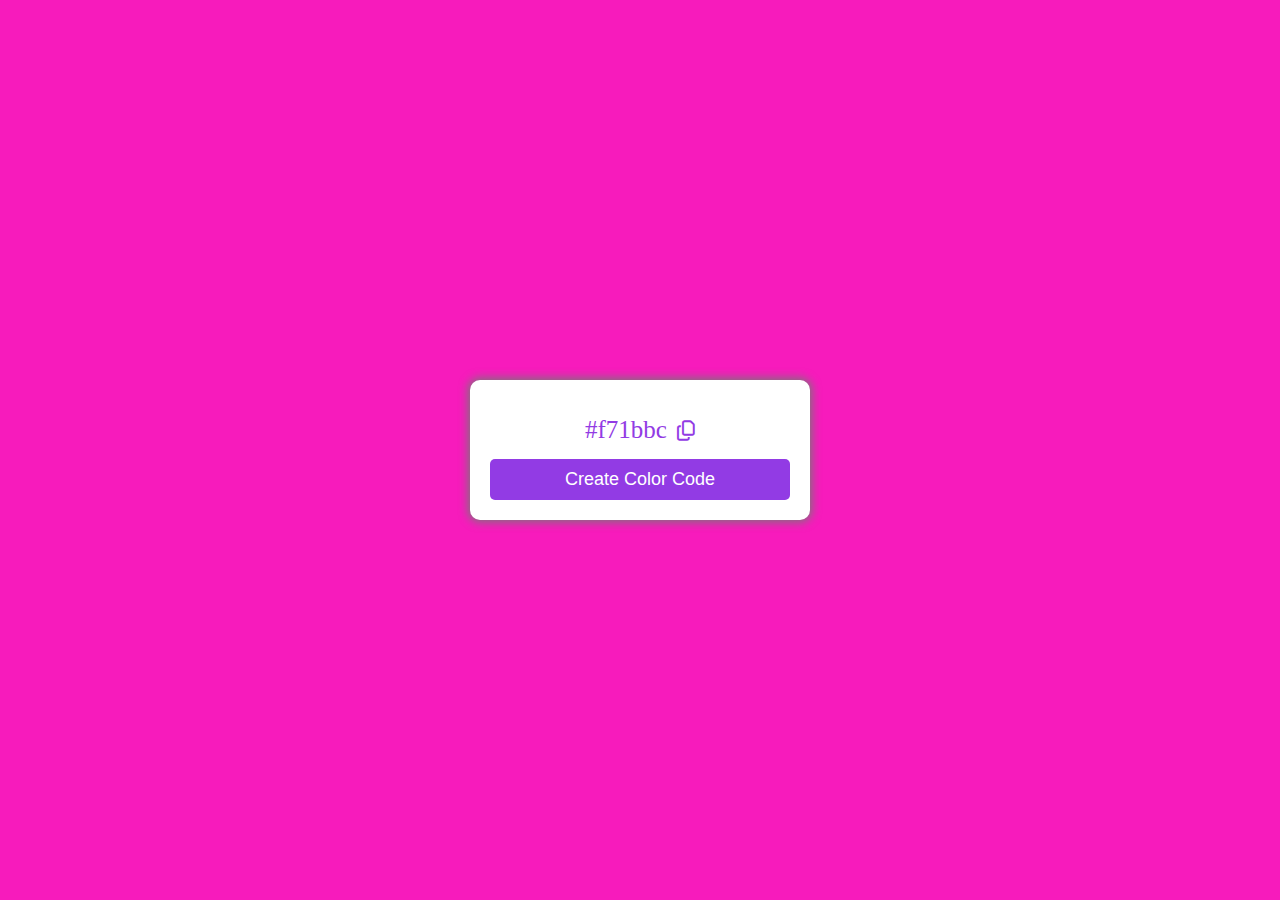
<file: day01_color_generator/index.html>
<!DOCTYPE html>
<html lang="en">
  <head>
    <meta charset="UTF-8" />
    <meta name="viewport" content="width=device-width, initial-scale=1.0" />
    <title>Color Generator App</title>
    <link
      rel="stylesheet"
      href="https://cdnjs.cloudflare.com/ajax/libs/font-awesome/6.4.2/css/all.min.css"
    />
    <link rel="stylesheet" href="./index.css" />
  </head>
  <body>
    <div class="container">
        <div class="mydiv">
            <div class="message"></div>
          <div class="color_code"><span class="color"></span><button title="copy color" class="copy_color"><i class="fa-regular fa-copy"></i></button></i></div>
          <button class="color_generate">Create Color Code</button>
        </div>
        <!-- <button class="btn">Copy Hello Text</button> -->
    </div>
    <script src="./index.js"></script>
  </body>
</html>
</file>
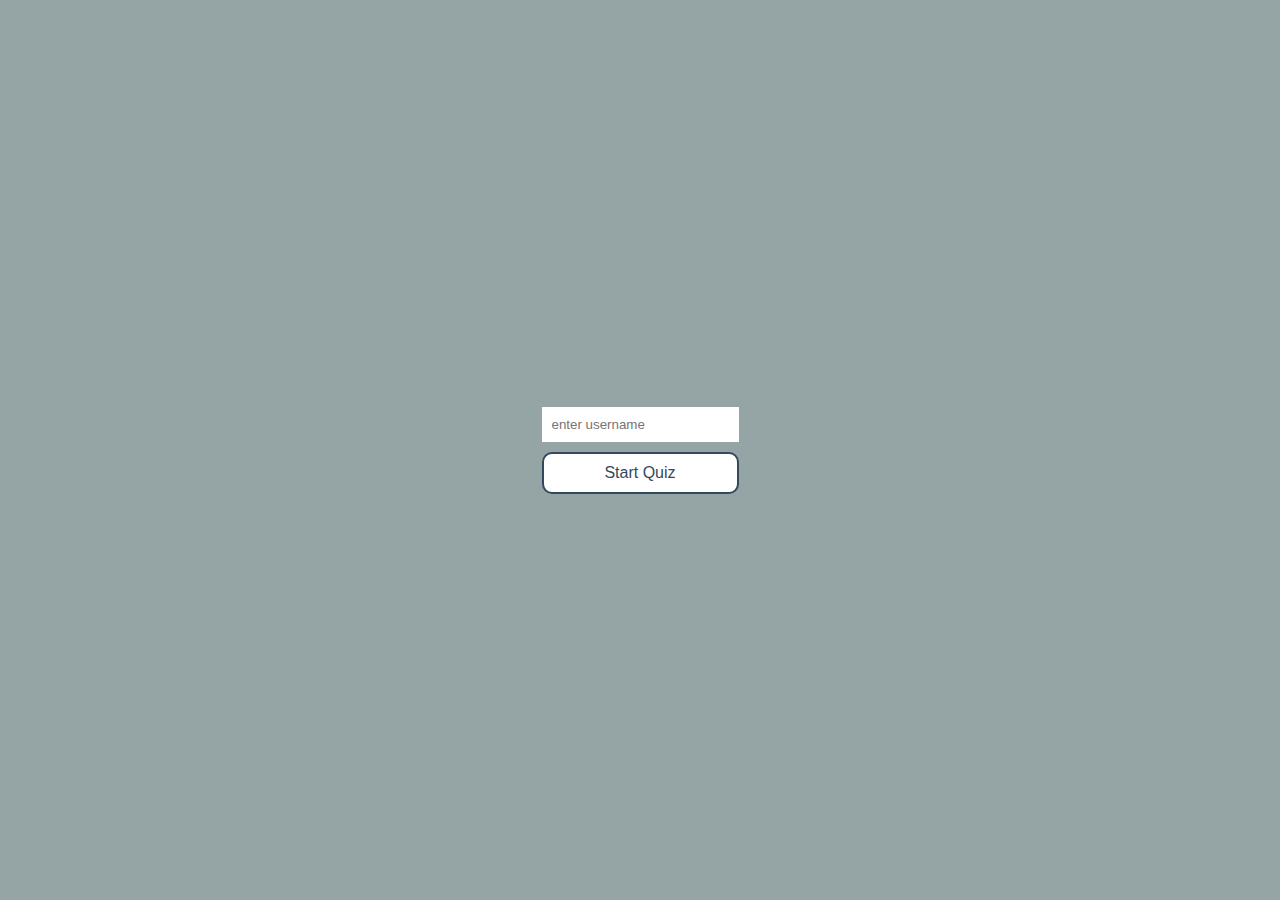
<file: day02_quiz_app/index.html>
<!DOCTYPE html>
<html lang="en">
  <head>
    <meta charset="UTF-8" />
    <meta name="viewport" content="width=device-width, initial-scale=1.0" />
    <title>Quiz Aop</title>
    <link
      rel="stylesheet"
      href="https://cdnjs.cloudflare.com/ajax/libs/font-awesome/6.4.2/css/all.min.css"
      integrity="sha512-z3gLpd7yknf1YoNbCzqRKc4qyor8gaKU1qmn+CShxbuBusANI9QpRohGBreCFkKxLhei6S9CQXFEbbKuqLg0DA=="
      crossorigin="anonymous"
      referrerpolicy="no-referrer"
    />
    <link rel="stylesheet" href="index.css" />
  </head>
  <body>
    <div class="container">
      <div class="welcome_container">
        <input
          type="text"
          name="username"
          id="username"
          placeholder="enter username"
        />
        <button class="start_btn">Start Quiz</button>
      </div>
      <div class="quiz_container">
        <div class="timer"></div>
        <h3 class="question">
          1) Which year was the dissertation that described how to build RESTful
          APIs delivered?
        </h3>
        <div class="options">
          <button class="option">1996</button>
          <button class="option">1998</button>
          <button class="option">2001</button>
          <button class="option">2002</button>
        </div>
        <div class="footer">
          <span class="question_no">1 of 5</span>
          <button class="btn next_btn">Next</button>
        </div>
      </div>
      <div class="result_container">
        <i class="fa-solid fa-crown crown-app"></i>
        <h3 class="result">Your score is 3 out of 4</h3>
        <button class="btn replay">Replay</button>
        <button class="btn exit">Exit</button>
      </div>
    </div>

    <script src="./index.js"></script>
  </body>
</html>
</file>
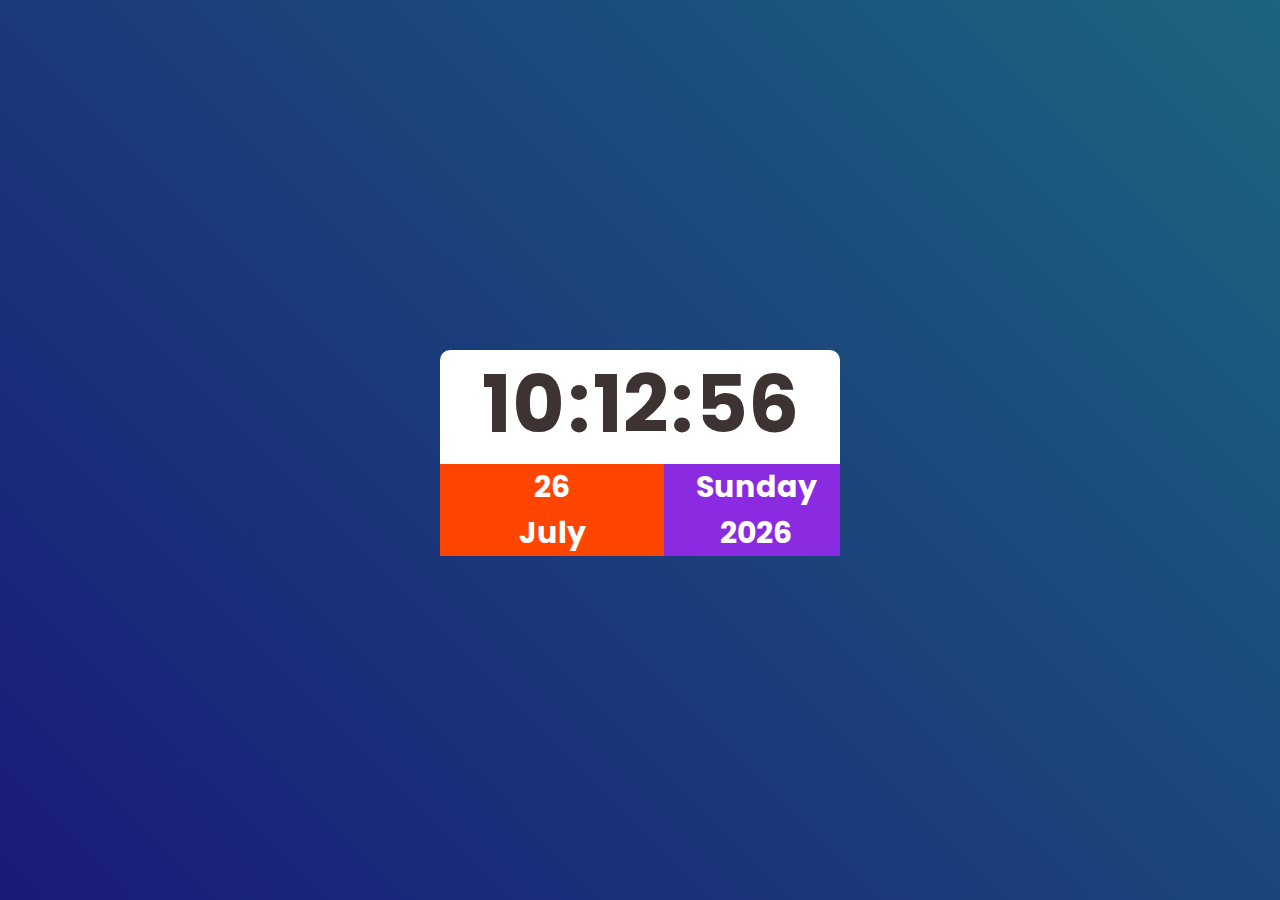
<file: day03_digital_clock/index.html>
<!DOCTYPE html>
<html lang="en">
  <head>
    <meta charset="UTF-8" />
    <meta name="viewport" content="width=device-width, initial-scale=1.0" />
    <title>Digital Clock</title>
    <link rel="stylesheet" href="index.css" />
  </head>
  <body>
    <div class="container">
      <div class="clock_container">
        <div class="clock">
          <span class="hour">10</span>
          <span>:</span>
          <span class="minute">12</span>
          <span>:</span>
          <span class="second">56</span>
        </div>
        <div class="date">
          <div class="month">
            <span class="date-day"></span><span class="month-sel"> </span>
          </div>
          <div class="year">
            <span class="day"></span>
            <span class="year-sel"></span>
          </div>
        </div>
      </div>
    </div>
    <script src="./index.js"></script>
  </body>
</html>
</file>
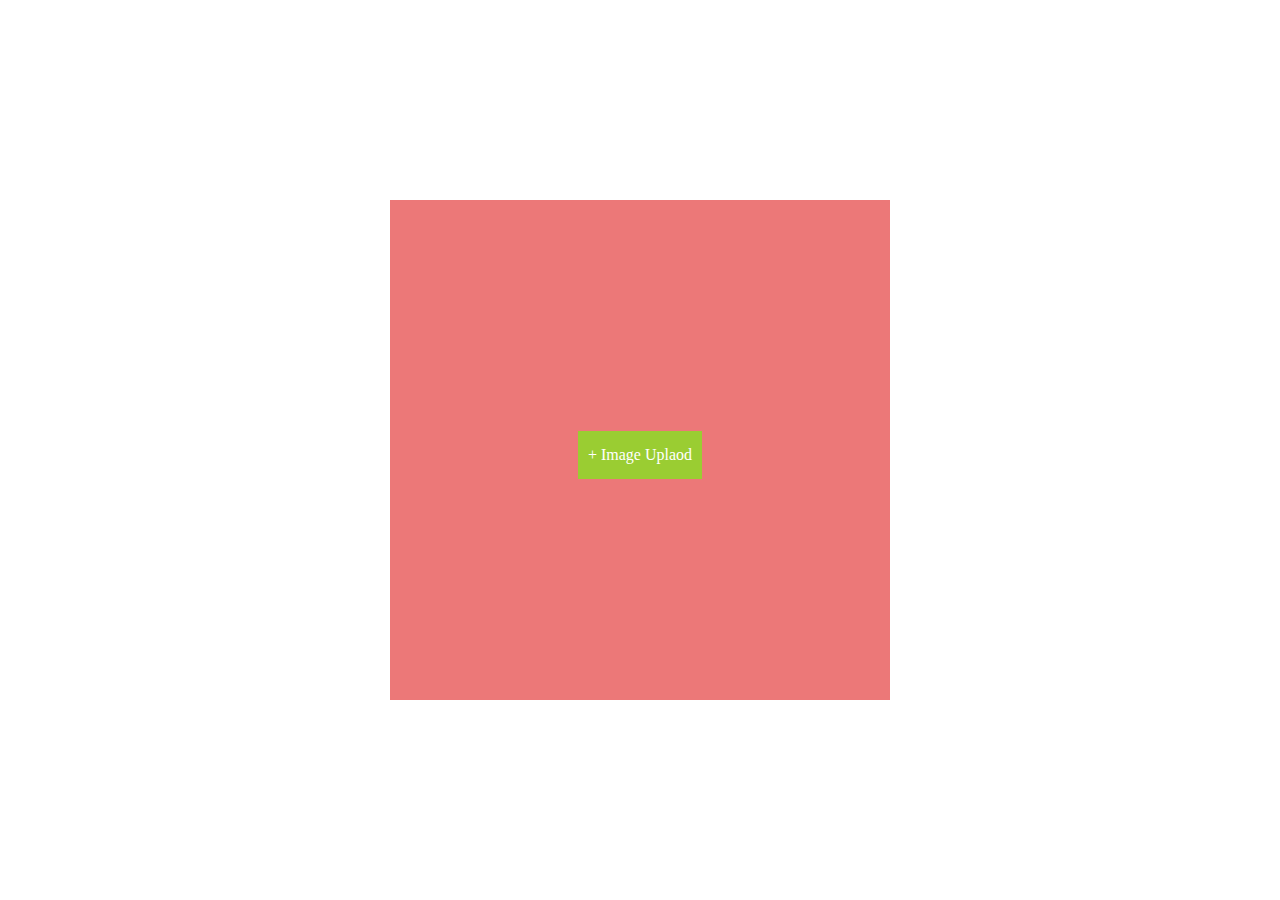
<file: day04_form_validation/index.html>
<!DOCTYPE html>
<html lang="en">
  <head>
    <meta charset="UTF-8" />
    <meta name="viewport" content="width=device-width, initial-scale=1.0" />
    <title>form Validation</title>
    <link rel="stylesheet" href="./index.css" />
  </head>
  <body>
    <div class="container">
      <div class="image_container">
        <div class="images"></div>
        <label for="image-id">
          <input
            type="file"
            name="image-upload"
            class="file-upload"
            accept="images/*"
            id="image-id"
            multiple
          />
          + Image Uplaod
        </label>
      </div>
    </div>
    <script src="./index.js"></script>
  </body>
</html>
</file>
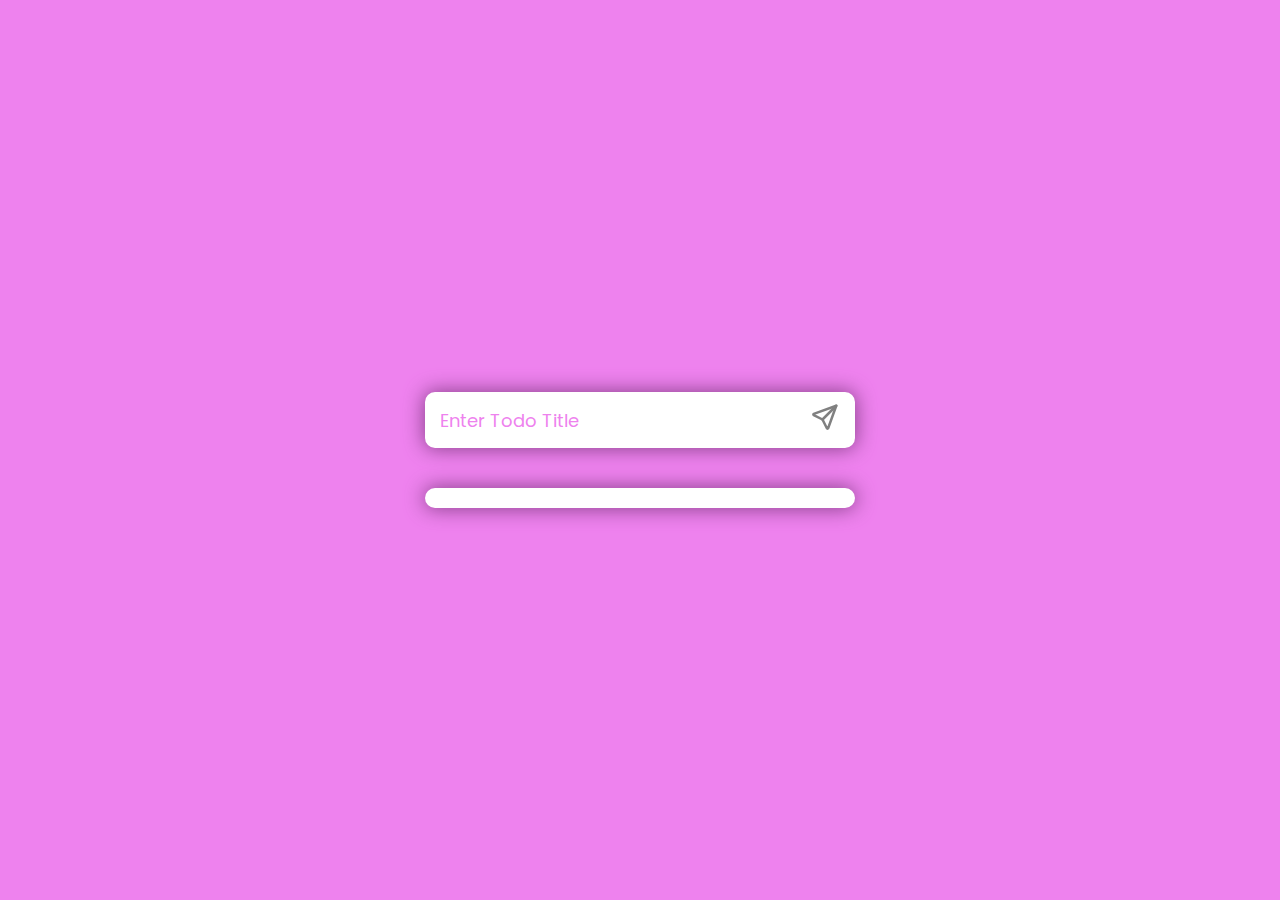
<file: day05_todo_app/index.html>
<!DOCTYPE html>
<html lang="en">
  <head>
    <meta charset="UTF-8" />
    <meta name="viewport" content="width=device-width, initial-scale=1.0" />
    <title>Todo App</title>
    <link rel="stylesheet" href="index.css" />
    <script src="./index.js" defer></script>
  </head>
  <body>
    <div class="container">
      <div class="addTodo">
        <input type="text" class="todo_add" placeholder="Enter Todo Title" />
        <button class="sendBtn">
          <svg
            xmlns="http://www.w3.org/2000/svg"
            class="icon icon-tabler icon-tabler-send"
            width="30"
            height="30"
            viewBox="0 0 24 24"
            stroke-width="2"
            stroke="currentColor"
            fill="none"
            stroke-linecap="round"
            stroke-linejoin="round"
          >
            <path stroke="none" d="M0 0h24v24H0z" fill="none"></path>
            <path d="M10 14l11 -11"></path>
            <path
              d="M21 3l-6.5 18a.55 .55 0 0 1 -1 0l-3.5 -7l-7 -3.5a.55 .55 0 0 1 0 -1l18 -6.5"
            ></path>
          </svg>
        </button>
      </div>
      <div class="todos"></div>
    </div>
  </body>
</html>
</file>
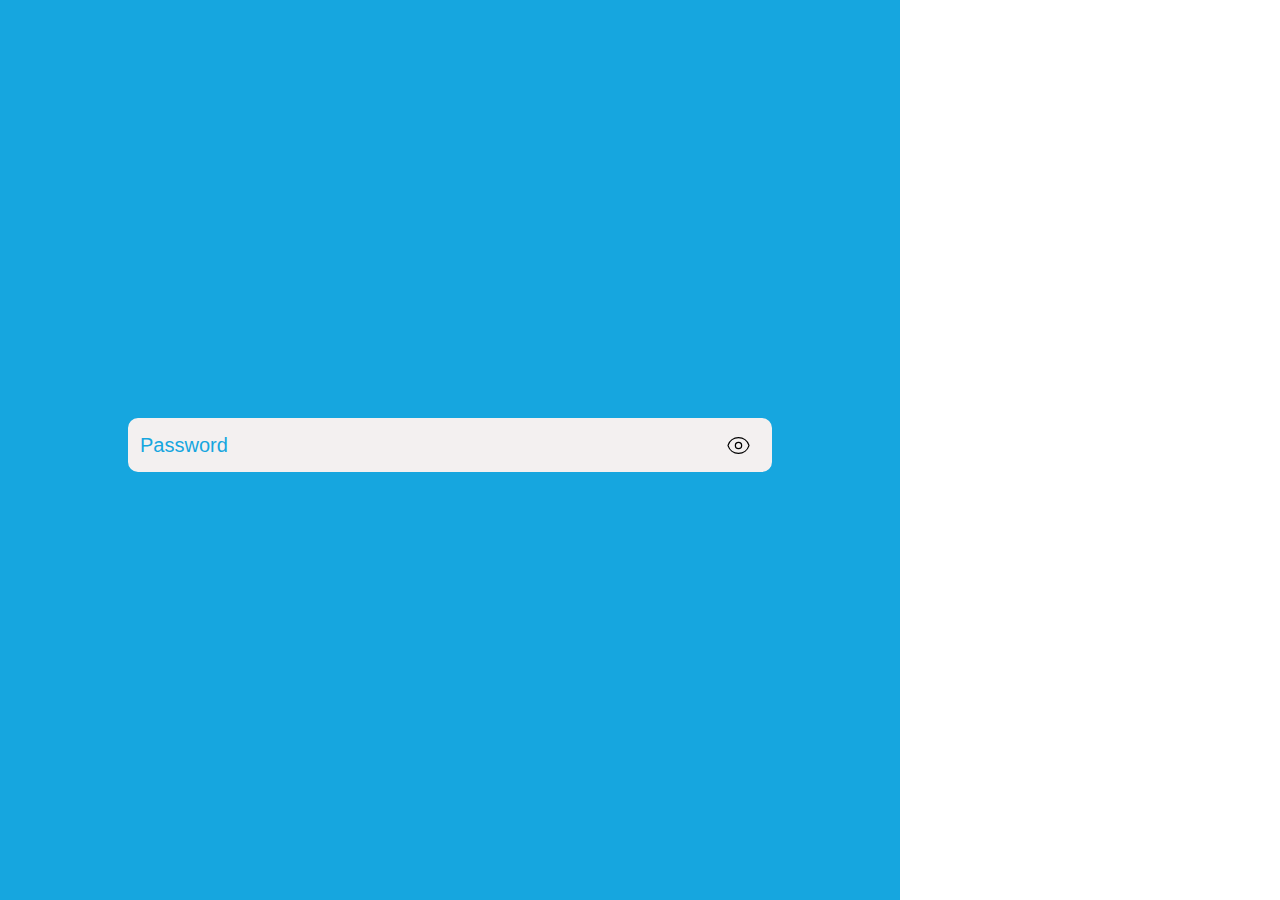
<file: day06_form_validation.js/index.html>
<!DOCTYPE html>
<html lang="en">
  <head>
    <meta charset="UTF-8" />
    <meta name="viewport" content="width=device-width, initial-scale=1.0" />
    <title>Form Validation</title>
    <link rel="stylesheet" href="index.css" />
    <script src="./index.js" defer></script>
  </head>
  <body>
    <div class="container">
      <div class="password">
        <input type="password" class="input-password" placeholder="Password" />
        <span class="icon">
          <svg
            xmlns="http://www.w3.org/2000/svg"
            fill="none"
            viewBox="0 0 24 24"
            stroke-width="1.2"
            stroke="currentColor"
            class="w-6 h-6"
          >
            <path
              stroke-linecap="round"
              stroke-linejoin="round"
              d="M2.036 12.322a1.012 1.012 0 010-.639C3.423 7.51 7.36 4.5 12 4.5c4.638 0 8.573 3.007 9.963 7.178.07.207.07.431 0 .639C20.577 16.49 16.64 19.5 12 19.5c-4.638 0-8.573-3.007-9.963-7.178z"
            />
            <path
              stroke-linecap="round"
              stroke-linejoin="round"
              d="M15 12a3 3 0 11-6 0 3 3 0 016 0z"
            />
          </svg>
        </span>
      </div>
      <div class="error"></div>
    </div>
  </body>
</html>
</file>
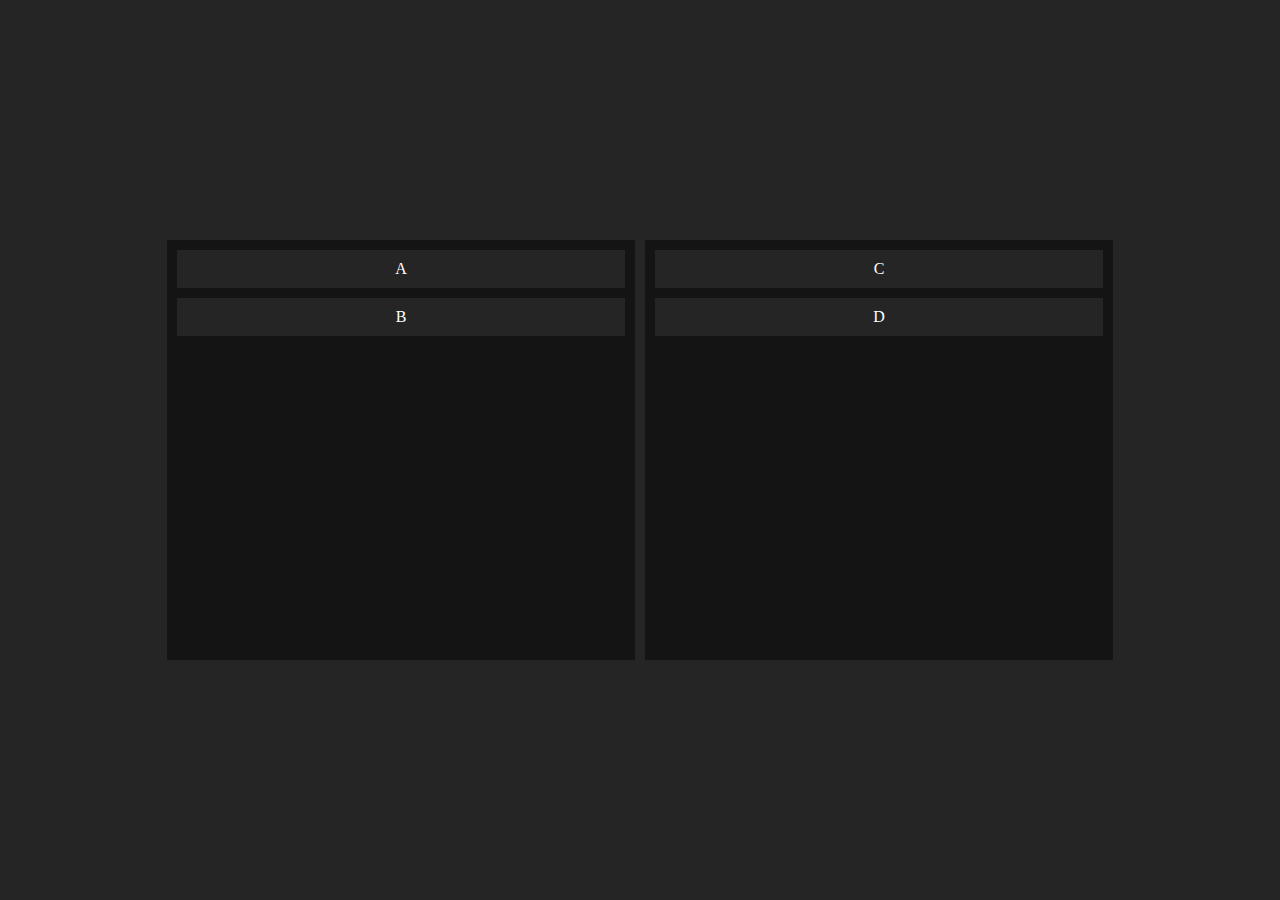
<file: day07_drag_drop/index.html>
<!DOCTYPE html>
<html lang="en">
  <head>
    <meta charset="UTF-8" />
    <meta name="viewport" content="width=device-width, initial-scale=1.0" />
    <title>DRAG AND DROP</title>
    <link rel="stylesheet" href="index.css" />
  </head>
  <body>
    <div class="container">
      <div class="left">
        <div class="item" draggable="true">A</div>
        <div class="item" draggable="true">B</div>
      </div>
      <div class="right">
        <div class="item" draggable="true">C</div>
        <div class="item" draggable="true">D</div>
      </div>
    </div>
    <script src="./index.js"></script>
  </body>
</html>
</file>
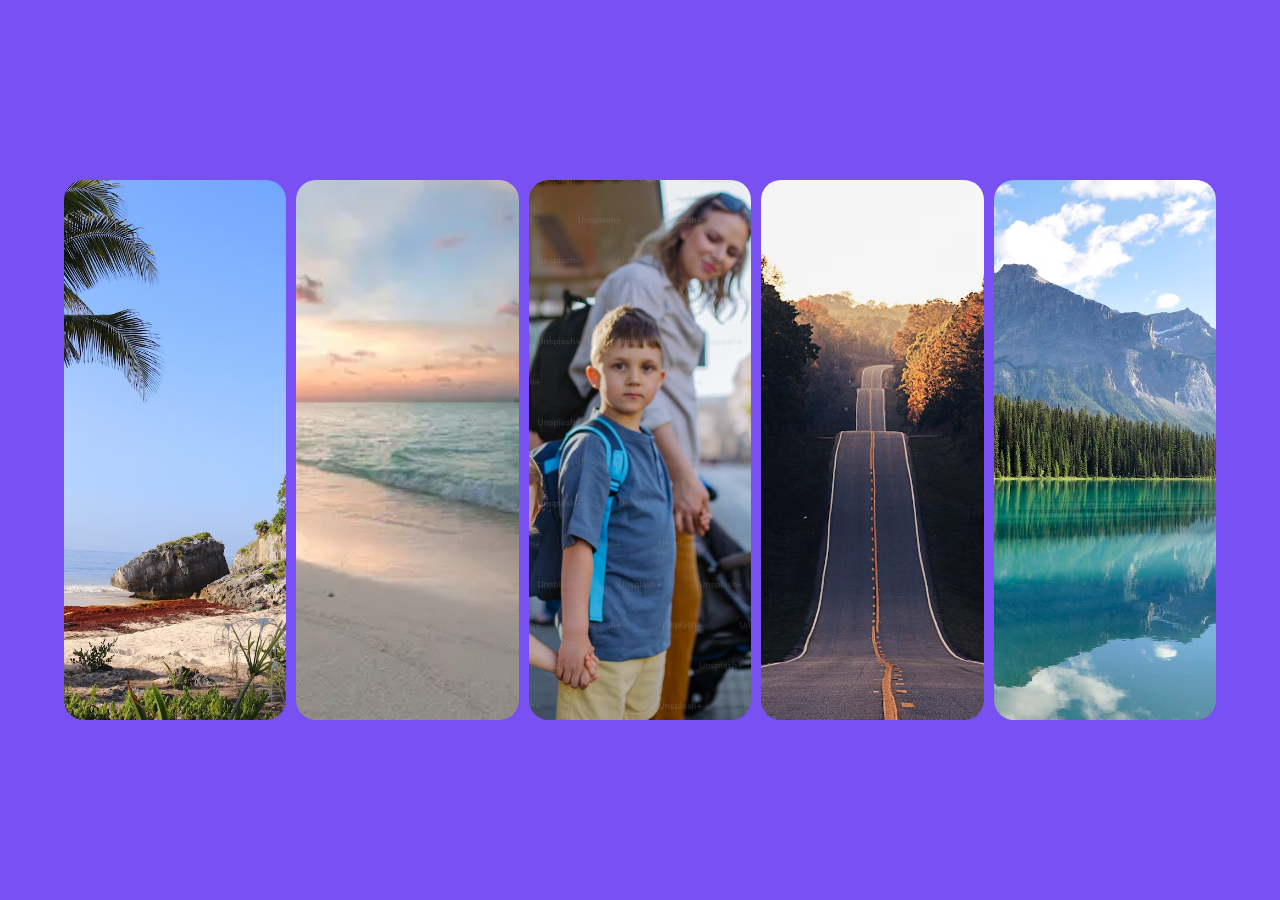
<file: day09_card/index.html>
<!DOCTYPE html>
<html lang="en">
  <head>
    <meta charset="UTF-8" />
    <meta name="viewport" content="width=device-width, initial-scale=1.0" />
    <title>Card Project</title>
    <link rel="stylesheet" href="index.css" />
  </head>
  <body>
    <div class="container">
      <div class="panels">
        <div class="panel" style="background-image: url('./assets/sea.avif')">
          <h3>Sea Image</h3>
        </div>
        <div class="panel" style="background-image: url('./assets/beach.webp')">
          <h3>Beach Image</h3>
        </div>
        <div
          class="panel"
          style="background-image: url('./assets/roadside.avif')"
        >
          <h3>Road Side Image</h3>
        </div>
        <div class="panel" style="background-image: url('./assets/hill.avif')">
          <h3>Hill Image</h3>
        </div>
        <div
          class="panel"
          style="background-image: url('./assets/nature.avif')"
        >
          <h3>Nature Image</h3>
        </div>
      </div>
    </div>
    <script src="./index.js"></script>
  </body>
</html>
</file>
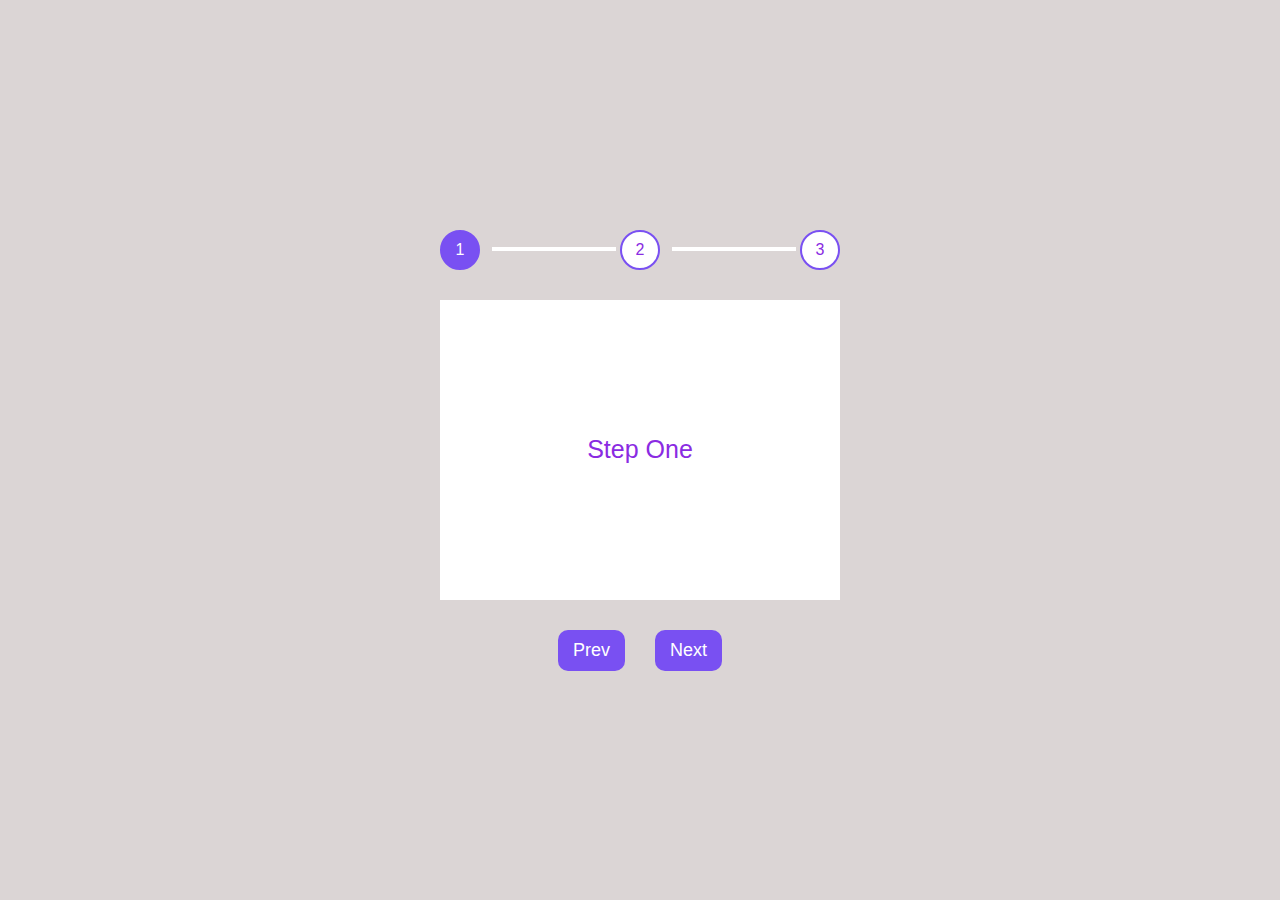
<file: day10_multistep_form/index.html>
<!DOCTYPE html>
<html lang="en">
  <head>
    <meta charset="UTF-8" />
    <meta name="viewport" content="width=device-width, initial-scale=1.0" />
    <title>Document</title>
    <link rel="stylesheet" href="index.css" />
  </head>
  <body>
    <div class="container">
      <div class="numbers">
        <div class="number">1</div>
        <div class="number">2</div>
        <div class="number">3</div>
      </div>
      <div class="step step1">
        <p>Step One</p>
      </div>
      <div class="step step2">
        <p>Step Two</p>
      </div>
      <div class="step step3">
        <p>Step Three</p>
      </div>
      <div class="buttons">
        <button class="prev">Prev</button>
        <button class="next">Next</button>
      </div>
    </div>
    <script src="./index.js"></script>
  </body>
</html>
</file>
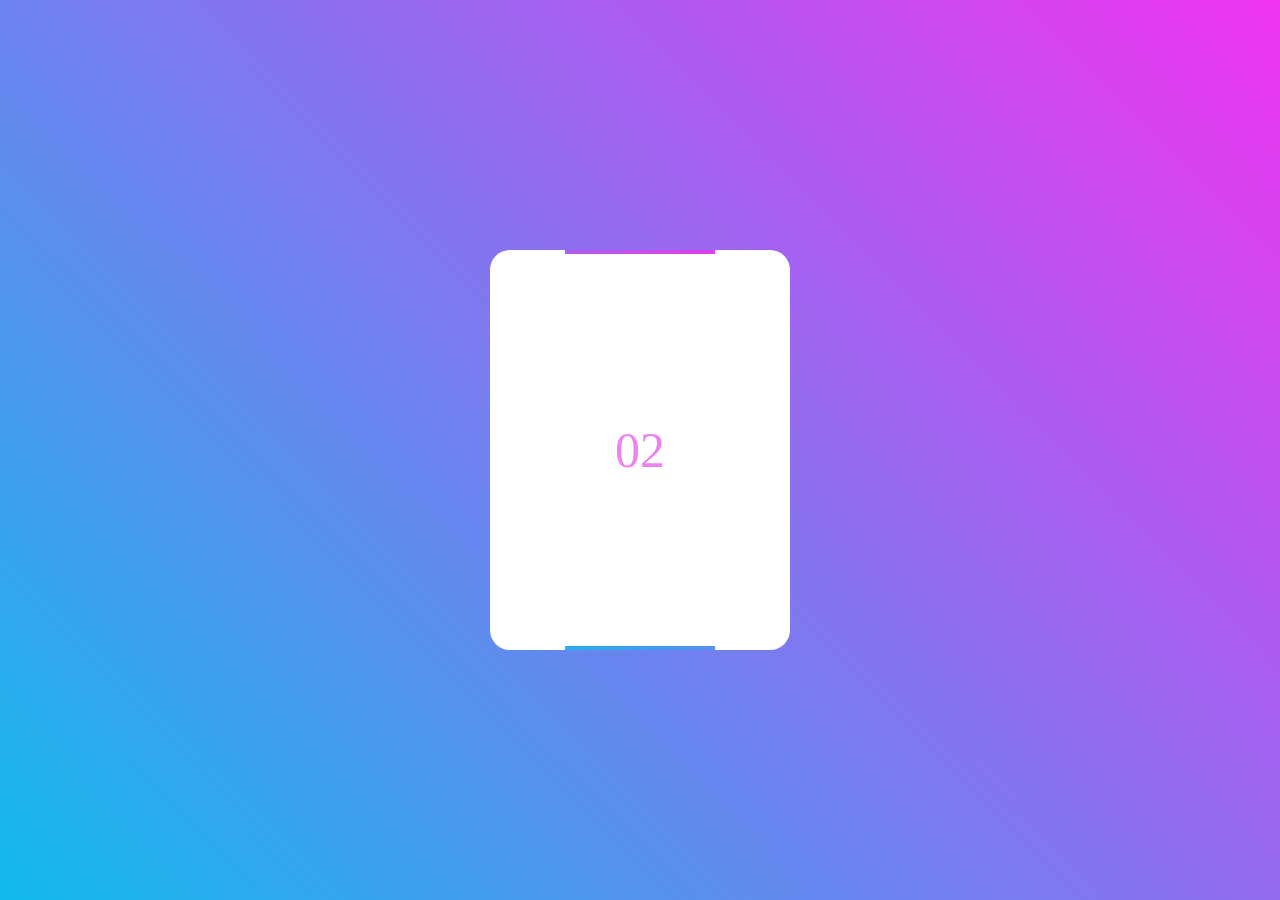
<file: day12_card_rotate/index.html>
<!DOCTYPE html>
<html lang="en">
  <head>
    <meta charset="UTF-8" />
    <meta name="viewport" content="width=device-width, initial-scale=1.0" />
    <title>Document</title>
    <link rel="stylesheet" href="./index.css" />
  </head>
  <body>
    <div class="container">
      <div class="card">02</div>
    </div>
  </body>
</html>
</file>
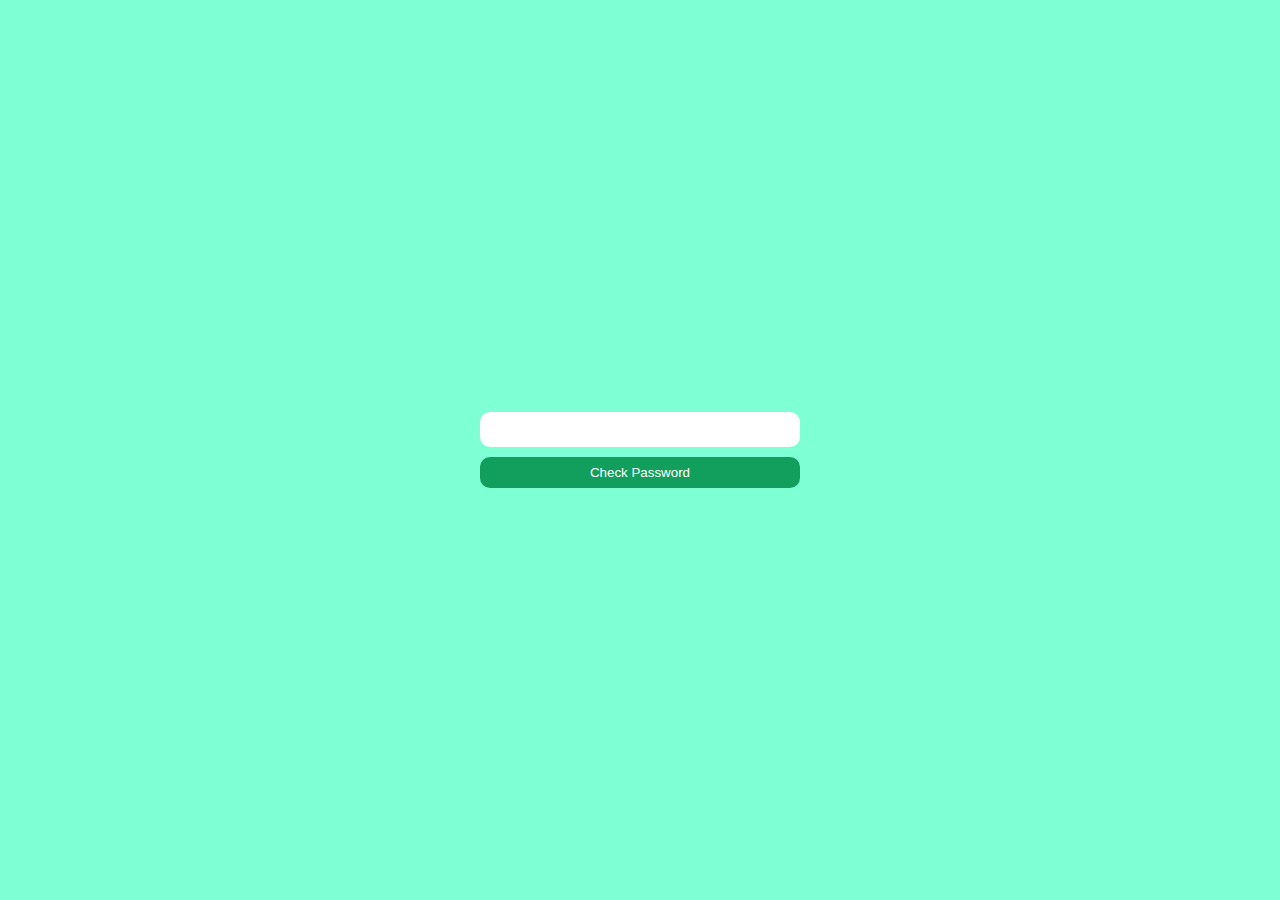
<file: day13_form_validation/index.html>
<!DOCTYPE html>
<html lang="en">
  <head>
    <meta charset="UTF-8" />
    <meta name="viewport" content="width=device-width, initial-scale=1.0" />
    <title>Form Validation</title>
    <link rel="stylesheet" href="./index.css" />
  </head>
  <body>
    <div class="form">
      <div class="password_container">
        <input type="password" class="password" />
        <span class="span">Password is Valid</span>
        <button class="btn">Check Password</button>
      </div>
    </div>
    <script src="./index.js"></script>
  </body>
</html>
</file>
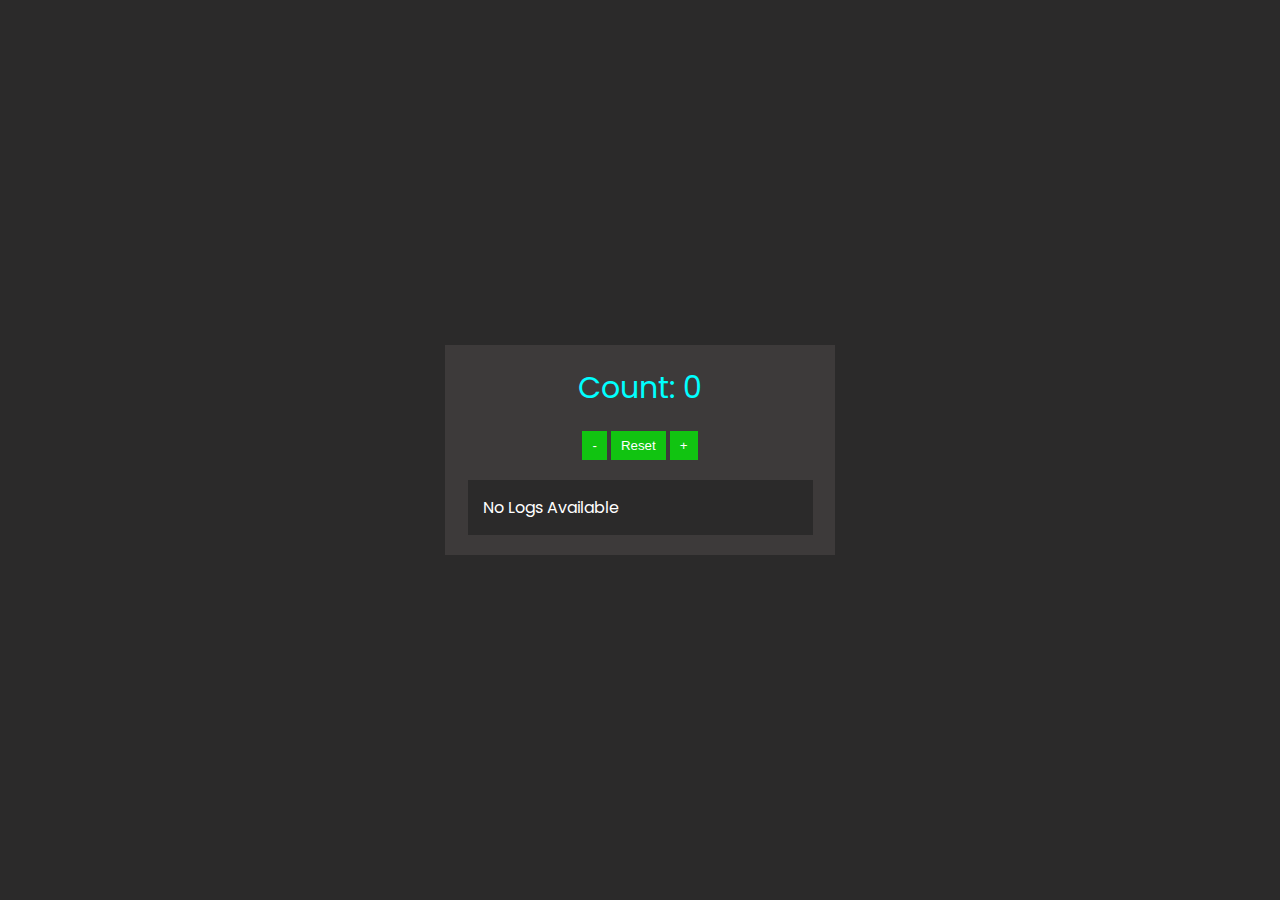
<file: day14_counter_app/index.html>
<!DOCTYPE html>
<html lang="en">
  <head>
    <meta charset="UTF-8" />
    <meta name="viewport" content="width=device-width, initial-scale=1.0" />
    <title>Couter App</title>
    <link rel="stylesheet" href="index.css" />
    <script src="./index.js" defer></script>
  </head>
  <body>
    <div class="container">
      <div class="box">
        <div class="counter">Count: 0</div>
        <div class="buttons">
          <button>-</button>
          <button>Reset</button>
          <button class="inc">+</button>
        </div>
        <div class="logs">No Logs Available</div>
      </div>
    </div>
  </body>
</html>
</file>
<file: day01_color_generator/index.css>
.container {
  width: 100%;
  height: 100vh;
  display: flex;
  align-items: center;
  justify-content: center;
}
* {
  margin: 0;
  padding: 0px;
}
.mydiv {
  width: 300px;
  height: 100px;
  background: white;
  box-shadow: 0px 0px 10px 2px rgb(121, 119, 119);
  border-radius: 10px;
  padding: 20px;
  display: flex;
  flex-direction: column;
  justify-content: space-between;
}
.color_generate {
  width: 100%;
  background: rgb(146, 59, 228);
  color: white;
  border: none;
  padding: 10px;
  border-radius: 5px;
  font-size: 18px;
  cursor: pointer;
}
.color_code {
  text-align: center;
  font-size: 25px;
  color: rgb(146, 59, 228);
}
.color_code button {
  outline: none;
  background: transparent;
  border: none;
  font-size: 20px;
  margin-left: 10px;
  cursor: pointer;
  color: rgb(146, 59, 228);
}
.color_code button:disabled {
  color: gray;
  cursor: no-drop;
}
.message {
  text-align: center;
  color: rgb(97, 204, 97);
  font-size: 13px;
}
body {
  transition: 0.5s;
}
</file>
<file: day02_quiz_app/index.css>
@import url("https://fonts.googleapis.com/css2?family=Poppins:ital,wght@0,100;0,200;1,100;1,200;1,300&display=swap");
body {
  font-family: "Poppins", sans-serif;
}
* {
  margin: 0px;
  padding: 0px;
  box-sizing: border-box;
}
.container {
  background-color: #95a5a6;
  width: 100%;
  height: 100vh;
  position: relative;
  display: flex;
  flex-direction: column;
  gap: 10px;
  align-items: center;
  justify-content: center;
}
.quiz_container {
  width: 500px;
  padding: 20px;
  background-color: #34495e;
  border-radius: 10px;
}
h3 {
  font-size: 15px;
  color: white;
  margin-bottom: 5px;
  letter-spacing: 2px;
}
.option {
  background: transparent;
  color: white;
  width: 100%;
  padding: 10px;
  border: 2px solid gray;
  margin: 5px;
  cursor: pointer;
  transition: 0.2s;
  font-size: 18px;
}
.option:hover:not([disabled]) {
  background-color: #1abc9c;
  border: 2px solid #1abc9c;
}
.btn {
  margin-top: 20px;
  background: #1abc9c;
  color: white;
  padding: 10px 30px;
  border-radius: 10px;
  border: none;
  cursor: pointer;
}
.option:disabled {
  cursor: no-drop;
}
.footer {
  display: flex;
  align-items: center;
  justify-content: space-between;
  color: white;
}
.question_no {
  font-size: 13px;
}
.timer {
  width: 50px;
  height: 50px;
  position: absolute;
  top: 20px;
  right: 50px;
  background: #34495e;
  border-radius: 50%;
  display: flex;
  align-items: center;
  justify-content: center;
  color: #76fce1;
  font-weight: bold;
}
.timer:hover {
  color: white;
  background-color: #1abc9c;
  cursor: pointer;
}
.start_btn {
  padding: 10px;
  background: white;
  border: 2px solid #34495e;
  color: #34495e;
  font-size: 16px;
  border-radius: 10px;
  cursor: pointer;
}
.result_container {
  background: #34495e;
  padding: 15px;
  border-radius: 10px;
  text-align: center;
}
.btn:hover {
  background: #1a9e84;
  color: white;
}
.replay {
  background: transparent;
  border: 2px solid #1abc9c;
  color: #1abc9c;
}
.crown-app {
  font-size: 100px;
  display: block;
  color: #1abc9c;
}
#username {
  outline: none;
  border: none;
  padding: 10px;
}
.welcome_container {
  display: flex;
  flex-direction: column;
  gap: 10px;
}
</file>
<file: day03_digital_clock/index.css>
@import url("https://fonts.googleapis.com/css2?family=Poppins:ital,wght@0,100;0,200;1,100;1,200;1,300&display=swap");

* {
  padding: 0px;
  margin: 0px;
  font-family: "Poppins", sans-serif;
  font-weight: bold;
}
.container {
  width: 100%;
  height: 100vh;
  background: linear-gradient(45deg, rgb(26, 26, 121), rgb(28, 101, 126));
  display: flex;
  align-items: center;
  justify-content: center;
}
.clock_container {
  width: 400px;
  height: 200px;
  background: white;
  border-radius: 10px;
  display: flex;
  flex-direction: column;
  align-items: center;
  justify-content: center;
}

.clock span {
  font-size: 80px;
  font-family: "Poppins", sans-serif;
  font-weight: bold;
  color: rgb(61, 51, 51);
}
.date {
  display: flex;
  align-items: center;
  background-color: blueviolet;
  justify-content: space-between;
  width: 100%;
  height: 200px;
  color: white;
  font-size: 30px;
}
.month {
  width: 56%;
  height: 100%;
  display: flex;
  flex-direction: column;
  justify-content: center;
  align-items: center;
  background-color: orangered;
}
.year {
  width: 42%;
  display: flex;
  flex-direction: column;
  justify-content: center;
  align-items: center;
}
</file>
<file: day04_form_validation/index.css>
.container {
  width: 100%;
  min-height: 100vh;
  display: flex;
  align-items: center;
  justify-content: center;
}
* {
  padding: 0;
  margin: 0;
}
.image_container {
  width: 500px;
  height: 500px;
  background: rgb(236, 120, 120);
  display: flex;
  flex-direction: column;
  gap: 10px;
  align-items: center;
  justify-content: center;
}
.image_container label {
  padding: 15px 10px;
  color: white;
  background: yellowgreen;
  cursor: pointer;
}
.image_container input {
  display: none;
}
.span_close {
  width: 30px;
  height: 30px;
  border-radius: 50%;
  display: flex;
  align-items: center;
  justify-content: center;
  font-size: 14px;
  cursor: pointer;
  position: absolute;
  top: 10px;
  right: -7px;
  background: rgb(223, 18, 18);
  color: rgb(255, 254, 254);
}
.img-div {
  position: relative;
}
.images {
  display: flex;
  gap: 10px;
  flex-wrap: wrap;
}
.image {
  width: 50px;
  height: 50px;
  border-radius: 50%;
}
.img_container {
  position: relative;
}

.close {
  position: absolute;
  top: -3px;
  right: -3px;
  background: red;
  color: white;
  width: 15px;
  height: 15px;
  border-radius: 50%;
  display: flex;
  align-items: center;
  justify-content: center;
  font-size: 13px;
  cursor: pointer;
}
</file>
<file: day05_todo_app/index.css>
@import url("https://fonts.googleapis.com/css2?family=Poppins:wght@300;400;500;600&display=swap");
* {
  padding: 0;
  margin: 0;
  font-family: "Poppins", sans-serif;
}
.container {
  width: 100%;
  height: 100vh;
  background: violet;
  display: flex;
  flex-direction: column;
  align-items: center;
  justify-content: center;
  gap: 40px;
}
.addTodo,
.todos {
  width: 400px;
  display: flex;
  background: white;
  padding: 10px 15px;
  border-radius: 10px;
  box-shadow: 0 0 20px 1px rgb(137, 65, 139);
}
.addTodo input {
  width: 95%;
  border: none;
  outline: none;
  font-size: 18px;
  color: violet;
}
.addTodo input::placeholder {
  color: violet;
}
.addTodo button {
  color: gray;
  border: none;
  cursor: pointer;
  background: transparent;
  transition: 0.3s ease;
}
.addTodo button:hover {
  color: violet;
}
.todos {
  flex-direction: column;
  gap: 10px;
  align-items: center;
}
.todo {
  width: 95%;
  display: flex;
  align-items: center;
  justify-content: space-between;
  background: rgb(238, 159, 238);
  padding: 10px;
  color: white;
  font-size: 18px;
  border-radius: 5px;
}
.close {
  background-color: green;
  padding: 10px;
  cursor: pointer;
  transition: 0.3s;
}
.close:hover {
  color: red;
}
.checkbox_input {
  display: none;
}
input:checked ~ .checkbox_span::before {
  width: 20px;
  height: 10px;
  opacity: 1;
}
.todo_span {
  display: flex;
  align-items: center;
  justify-content: center;
  gap: 10px;
}
.checkbox_span {
  width: 20px;
  height: 20px;
  display: flex;
  background-color: white;
  position: relative;
  cursor: pointer;
}
.checkbox_span::before {
  content: "";
  width: 0px;
  height: 0px;
  opacity: 0;
  position: absolute;
  border: 3px solid rgb(231, 70, 231);
  border-top: 0px;
  border-right: 0px;
  transform: rotate(-45deg);
  top: -2px;
  left: 3px;
  transition: height 0.1s, width 0.2s 0.1s;
}
</file>
<file: day06_form_validation.js/index.css>
.container {
  width: 100vh;
  min-height: 100vh;
  background-color: rgb(22, 166, 223);
  display: flex;
  align-items: center;
  justify-content: center;
  flex-direction: column;
  gap: 10px;
}
* {
  margin: 0px;
  padding: 0px;
}
.password {
  width: 70%;
  height: 50px;
  background-color: rgb(243, 240, 240);
  border-radius: 10px;
  display: flex;
  align-items: center;
  overflow: hidden;
  padding-left: 10px;
  border: 2px solid rgb(243, 240, 240);
}
.input-password {
  width: 90%;
  outline: none;
  border: none;
  background: transparent;
  font-size: 20px;
  color: rgb(22, 166, 223);
}
.icon {
  width: 10%;
  height: 50px;
  display: flex;
  align-items: center;
  justify-content: center;
  cursor: pointer;
}
.icon:hover {
  color: rgb(22, 166, 223);
}
.icon svg {
  width: 25px;
  height: 25px;
}
.input-password::placeholder {
  color: rgb(22, 166, 223);
}
.error {
  font-size: 18px;
}
</file>
<file: day07_drag_drop/index.css>
.container {
  background: rgb(37, 37, 37);
  width: 100%;
  height: 100vh;
  display: flex;
  align-items: center;
  justify-content: center;
  gap: 10px;
}
* {
  margin: 0;
}
.left,
.right {
  width: 35%;
  background: rgb(20, 20, 20);
  padding: 10px;
  display: flex;
  flex-direction: column;
  gap: 10px;
  height: 400px;
}
.item {
  padding: 10px;
  text-align: center;
  background-color: rgb(37, 37, 37);
  color: white;
  cursor: move;
}
</file>
<file: day09_card/index.css>
@import url("https://fonts.googleapis.com/css2?family=Nunito:wght@300;400;500;600;700&family=Poppins:wght@300;400;500;600&display=swap");
* {
  padding: 0;
  margin: 0px;
  font-family: "Nunito", sans-serif;
}
.container {
  width: 100%;
  height: 100vh;
  background: #7950f2;
  color: white;
  display: flex;
  align-items: center;
  justify-content: center;
}
.panels {
  width: 90vw;
  height: 60vh;

  display: flex;
  gap: 10px;
  align-items: center;
}
.panel {
  height: 100%;
  background-color: rgb(255, 254, 254);
  color: blueviolet;
  background-position: center;
  background-repeat: no-repeat;
  background-size: cover;
  border-radius: 20px;
  flex: 0.5;
  cursor: pointer;
  transition: flex 0.4s ease-in;
  display: flex;
  align-items: flex-end;
  justify-content: flex-end;
}
.panel h3 {
  font-size: 16px;
  opacity: 0;
  padding: 10px;
  color: rgb(203, 26, 226);
  transition: opacity 0.3s ease-in 0.3s;
}
.panel.active {
  flex: 5;
}
.panel.active h3 {
  opacity: 1;
}
</file>
<file: day10_multistep_form/index.css>
* {
  padding: 0;
  margin: 0;
  box-sizing: border-box;
  font-family: sans-serif;
}
.container {
  width: 100%;
  height: 100vh;
  background-color: rgb(219, 213, 213);
  display: flex;
  align-items: center;
  justify-content: center;
  flex-direction: column;
  gap: 30px;
}
.step {
  width: 400px;
  height: 300px;
  background: white;
  display: flex;
  align-items: center;
  justify-content: center;
}
.step p {
  font-size: 25px;
  color: blueviolet;
}

.buttons {
  display: flex;
  gap: 30px;
}

button {
  background-color: #7950f2;
  color: white;
  padding: 10px 15px;
  outline: none;
  border: none;
  border-radius: 10px;
  cursor: pointer;
  font-size: 18px;
}
button:disabled {
  background-color: rgb(85, 85, 85);
  cursor: not-allowed;
}
.numbers {
  width: 400px;
  display: flex;
  justify-content: space-between;
}

.number {
  background: white;
  width: 40px;
  height: 40px;
  display: flex;
  align-items: center;
  justify-content: center;
  border-radius: 50%;
  border: 2px solid #7950f2;
  color: blueviolet;
  position: relative;
}
.number.active {
  color: white;
  background-color: #7950f2;
}

.number:not(:first-child)::before {
  content: "";
  position: absolute;
  width: 120px;
  color: white;
  border: 2px solid #fff;
  top: 15px;
  left: -130px;
}

.number.active::before {
  border-color: #7950f2;
}
</file>
<file: day12_card_rotate/index.css>
* {
  margin: 0;
}

.container {
  width: 100%;
  height: 100vh;
  background: linear-gradient(45deg, rgb(17, 186, 238), rgb(240, 52, 240));
  color: white;
  display: flex;
  align-items: center;
  justify-content: center;
}
.card {
  width: 300px;
  height: 400px;
  background: white;
  border-radius: 20px;
  display: flex;
  align-items: center;
  justify-content: center;
  color: violet;
  font-size: 50px;
  position: relative;
  overflow: hidden;
}
.card::after {
  content: "";
  position: absolute;
  width: 150px;
  height: 500px;
  background: linear-gradient(45deg, rgb(17, 186, 238), rgb(240, 52, 240));
  animation: animate 2s linear infinite;
}
.card::before {
  content: "02";
  position: absolute;
  inset: 4px;
  background-color: white;
  border-radius: 20px;
  z-index: 100;
  display: flex;
  align-items: center;
  justify-content: center;
}
@keyframes animate {
  0% {
    transform: rotate(0deg);
  }
  100% {
    transform: rotate(360deg);
  }
}
</file>
<file: day13_form_validation/index.css>
* {
  margin: 0;
  font-family: "Segoe UI", Tahoma, Geneva, Verdana, sans-serif;
}
.form {
  width: 100vw;
  height: 100vh;
  background-color: aquamarine;
  display: flex;
  align-items: center;
  justify-content: center;
  gap: 10px;
}

.password {
  padding: 10px;
  outline: none;
  border: none;
  width: 300px;
  border-radius: 10px;
}
.btn {
  padding: 8px;
  outline: none;
  border: none;
  color: white;
  background-color: rgb(18, 158, 93);
  border-radius: 10px;
  cursor: pointer;
}
.span {
  font-size: 17px;
  color: rgb(127, 133, 133);
  display: none;
}
.password_container {
  display: flex;
  flex-direction: column;
  gap: 10px;
}

/* // check password length >=8
// uppercase and lowercase
//special charecter
//number */
</file>
<file: day14_counter_app/index.css>
@import url("https://fonts.googleapis.com/css2?family=Poppins:wght@300;400;500;600&display=swap");
* {
  margin: 0;
}

body {
  font-family: "Poppins", sans-serif;
}

.container {
  width: 100%;
  height: 100vh;
  background: #2b2a2a;
  color: white;
  display: flex;
  align-items: center;
  justify-content: center;
}
.box {
  background-color: #3d3a3a;
  width: 350px;
  padding: 20px;
  display: flex;
  flex-direction: column;
  justify-content: center;
  align-items: center;
  gap: 20px;
}
.counter {
  color: aqua;
  font-size: 30px;
}

button {
  padding: 7px 10px;
  background-color: rgb(17, 196, 17);
  border: none;
  cursor: pointer;
  color: white;
}
.logs {
  width: 90%;
  background: #2b2a2a;
  padding: 15px;
  display: flex;
  flex-direction: column;
  justify-content: center;
  gap: 20px;
}
.log {
  width: calc(100%-20px);
  background-color: rgb(27, 83, 83);
  padding: 10px;
}
</file>
